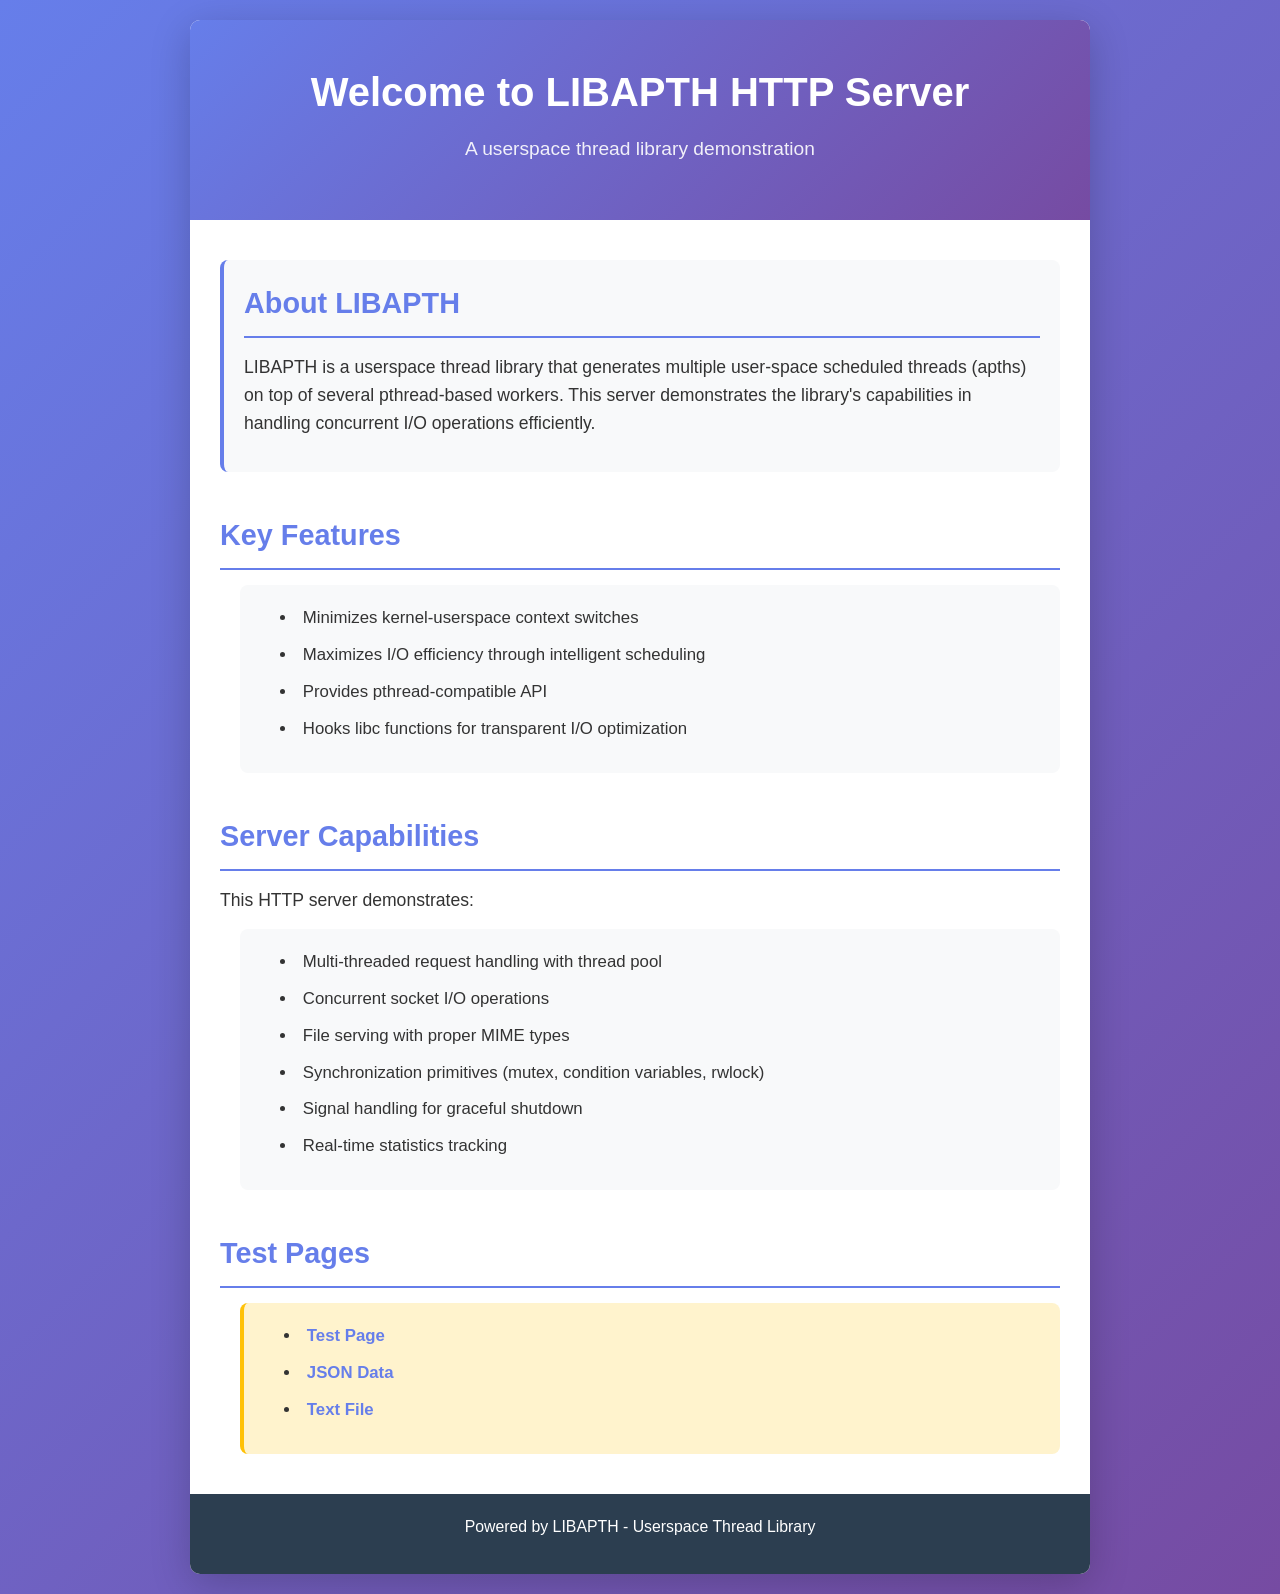
<file: www/index.html>
<!DOCTYPE html>
<html lang="en">
<head>
    <meta charset="UTF-8">
    <meta name="viewport" content="width=device-width, initial-scale=1.0">
    <title>LIBAPTH HTTP Server</title>
    <link rel="stylesheet" href="style.css">
</head>
<body>
    <div class="container">
        <header>
            <h1>Welcome to LIBAPTH HTTP Server</h1>
            <p class="subtitle">A userspace thread library demonstration</p>
        </header>

        <main>
            <section class="info">
                <h2>About LIBAPTH</h2>
                <p>
                    LIBAPTH is a userspace thread library that generates multiple user-space
                    scheduled threads (apths) on top of several pthread-based workers. This
                    server demonstrates the library's capabilities in handling concurrent I/O
                    operations efficiently.
                </p>
            </section>

            <section class="features">
                <h2>Key Features</h2>
                <ul>
                    <li>Minimizes kernel-userspace context switches</li>
                    <li>Maximizes I/O efficiency through intelligent scheduling</li>
                    <li>Provides pthread-compatible API</li>
                    <li>Hooks libc functions for transparent I/O optimization</li>
                </ul>
            </section>

            <section class="demo">
                <h2>Server Capabilities</h2>
                <p>This HTTP server demonstrates:</p>
                <ul>
                    <li>Multi-threaded request handling with thread pool</li>
                    <li>Concurrent socket I/O operations</li>
                    <li>File serving with proper MIME types</li>
                    <li>Synchronization primitives (mutex, condition variables, rwlock)</li>
                    <li>Signal handling for graceful shutdown</li>
                    <li>Real-time statistics tracking</li>
                </ul>
            </section>

            <section class="links">
                <h2>Test Pages</h2>
                <ul>
                    <li><a href="/test.html">Test Page</a></li>
                    <li><a href="/data.json">JSON Data</a></li>
                    <li><a href="/info.txt">Text File</a></li>
                </ul>
            </section>
        </main>

        <footer>
            <p>Powered by LIBAPTH - Userspace Thread Library</p>
        </footer>
    </div>
</body>
</html>
</file>
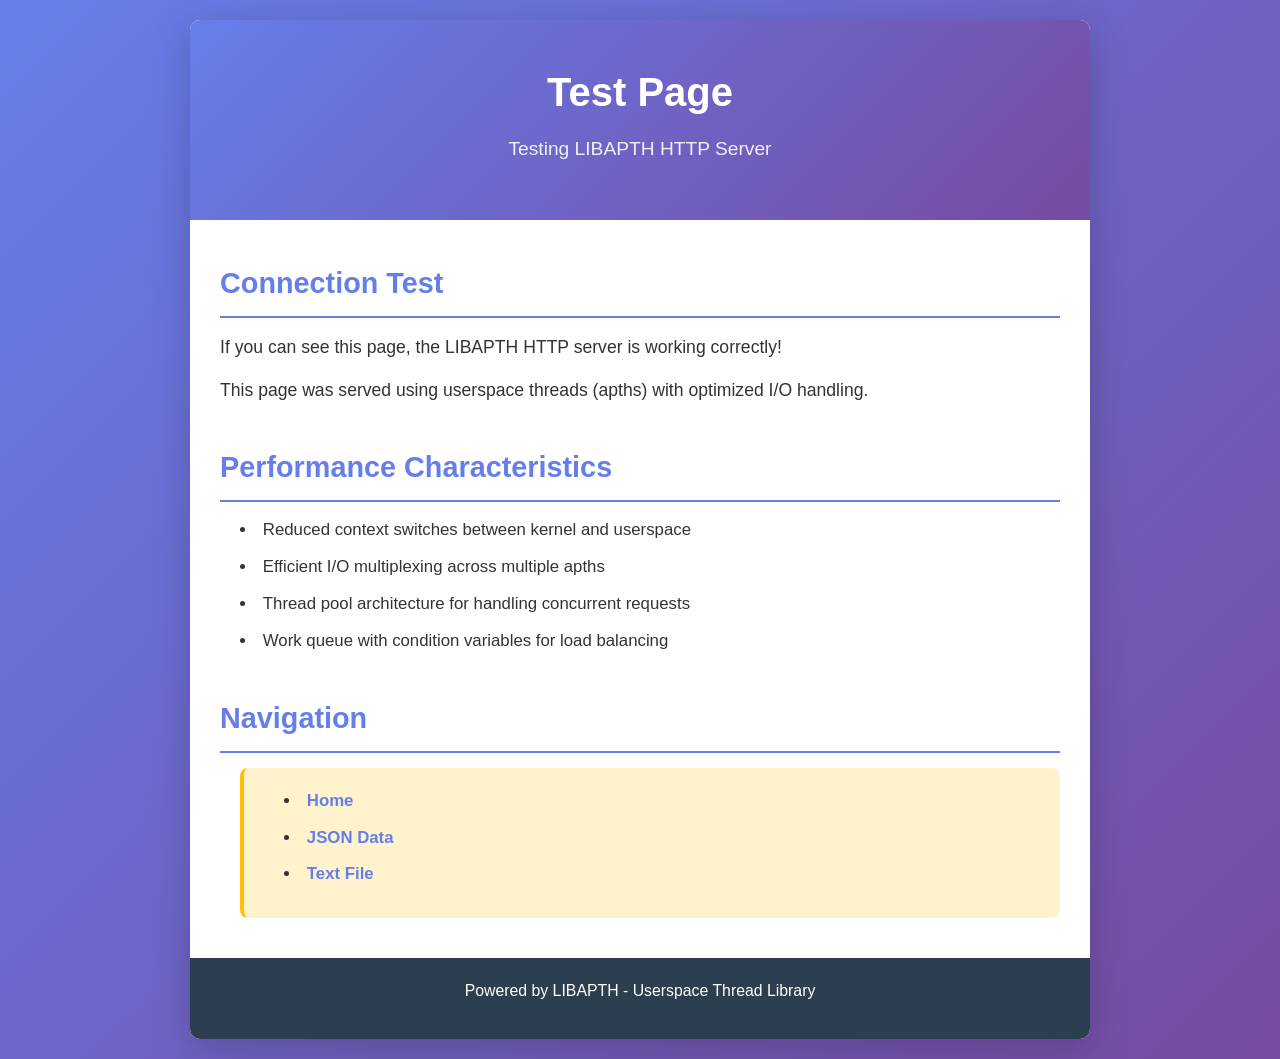
<file: www/test.html>
<!DOCTYPE html>
<html lang="en">
<head>
    <meta charset="UTF-8">
    <meta name="viewport" content="width=device-width, initial-scale=1.0">
    <title>Test Page - LIBAPTH Server</title>
    <link rel="stylesheet" href="style.css">
</head>
<body>
    <div class="container">
        <header>
            <h1>Test Page</h1>
            <p class="subtitle">Testing LIBAPTH HTTP Server</p>
        </header>

        <main>
            <section>
                <h2>Connection Test</h2>
                <p>If you can see this page, the LIBAPTH HTTP server is working correctly!</p>
                <p>This page was served using userspace threads (apths) with optimized I/O handling.</p>
            </section>

            <section>
                <h2>Performance Characteristics</h2>
                <ul>
                    <li>Reduced context switches between kernel and userspace</li>
                    <li>Efficient I/O multiplexing across multiple apths</li>
                    <li>Thread pool architecture for handling concurrent requests</li>
                    <li>Work queue with condition variables for load balancing</li>
                </ul>
            </section>

            <section class="links">
                <h2>Navigation</h2>
                <ul>
                    <li><a href="/">Home</a></li>
                    <li><a href="/data.json">JSON Data</a></li>
                    <li><a href="/info.txt">Text File</a></li>
                </ul>
            </section>
        </main>

        <footer>
            <p>Powered by LIBAPTH - Userspace Thread Library</p>
        </footer>
    </div>
</body>
</html>
</file>
<file: www/style.css>
* {
    margin: 0;
    padding: 0;
    box-sizing: border-box;
}

body {
    font-family: 'Segoe UI', Tahoma, Geneva, Verdana, sans-serif;
    line-height: 1.6;
    color: #333;
    background: linear-gradient(135deg, #667eea 0%, #764ba2 100%);
    min-height: 100vh;
    padding: 20px;
}

.container {
    max-width: 900px;
    margin: 0 auto;
    background: white;
    border-radius: 10px;
    box-shadow: 0 10px 40px rgba(0, 0, 0, 0.2);
    overflow: hidden;
}

header {
    background: linear-gradient(135deg, #667eea 0%, #764ba2 100%);
    color: white;
    padding: 40px 30px;
    text-align: center;
}

header h1 {
    font-size: 2.5em;
    margin-bottom: 10px;
}

.subtitle {
    font-size: 1.2em;
    opacity: 0.9;
}

main {
    padding: 40px 30px;
}

section {
    margin-bottom: 40px;
}

section:last-child {
    margin-bottom: 0;
}

h2 {
    color: #667eea;
    margin-bottom: 15px;
    font-size: 1.8em;
    border-bottom: 2px solid #667eea;
    padding-bottom: 10px;
}

p {
    margin-bottom: 15px;
    font-size: 1.1em;
}

ul {
    list-style-position: inside;
    margin-left: 20px;
}

li {
    margin-bottom: 10px;
    font-size: 1.05em;
}

a {
    color: #667eea;
    text-decoration: none;
    font-weight: bold;
    transition: color 0.3s;
}

a:hover {
    color: #764ba2;
    text-decoration: underline;
}

.info {
    background: #f8f9fa;
    padding: 20px;
    border-radius: 8px;
    border-left: 4px solid #667eea;
}

.features ul, .demo ul {
    background: #f8f9fa;
    padding: 20px 20px 20px 40px;
    border-radius: 8px;
}

.links ul {
    background: #fff3cd;
    padding: 20px 20px 20px 40px;
    border-radius: 8px;
    border-left: 4px solid #ffc107;
}

footer {
    background: #2c3e50;
    color: white;
    text-align: center;
    padding: 20px;
    font-size: 0.9em;
}
</file>
